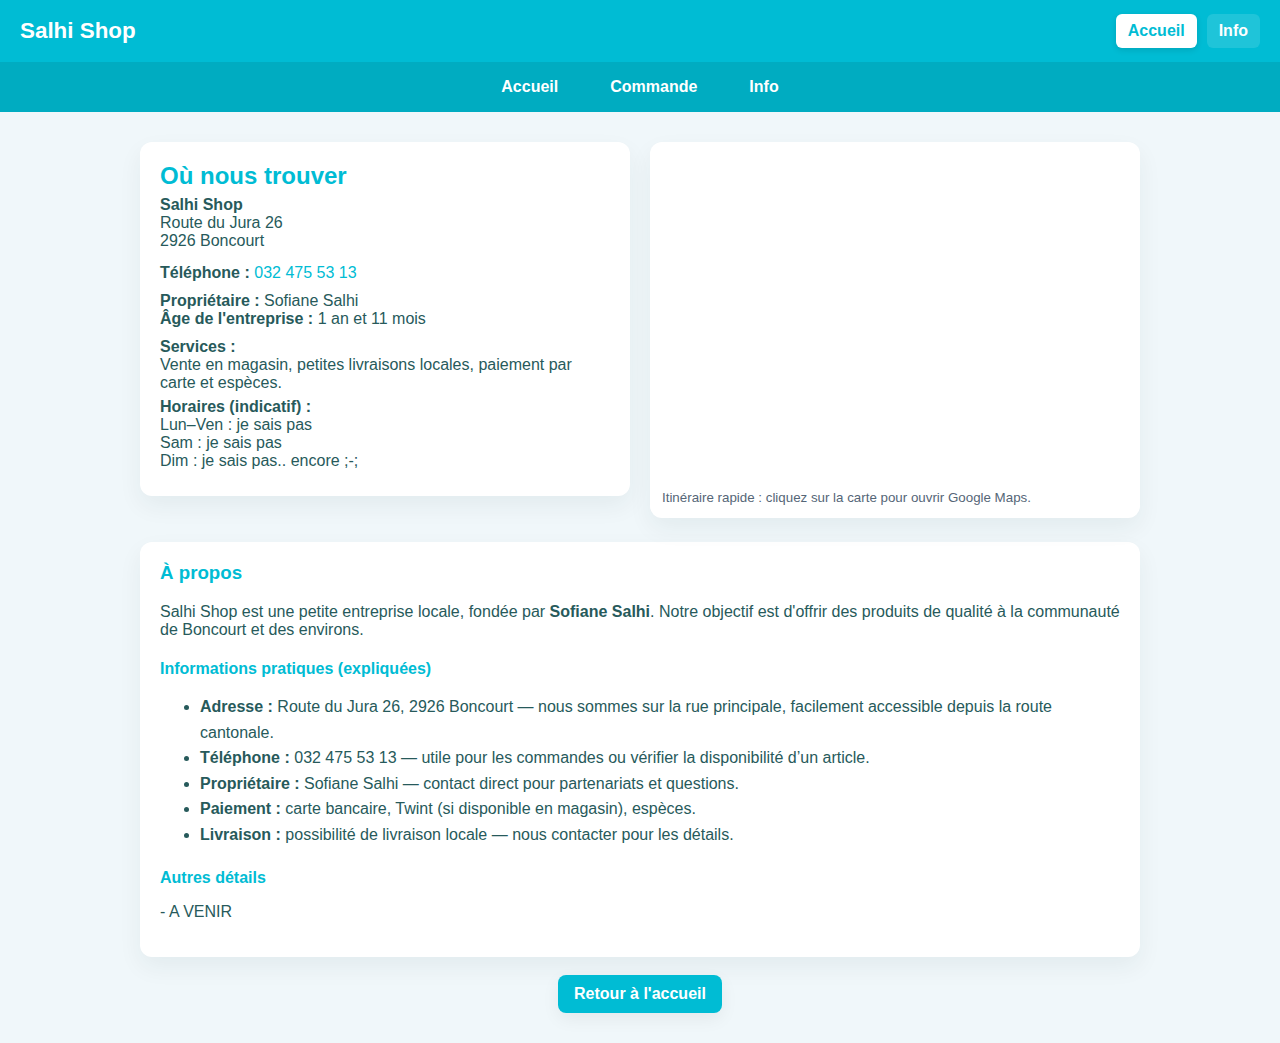
<file: info.html>
<!DOCTYPE html>
<html lang="fr">
<head>
  <meta charset="utf-8"/>
  <meta name="viewport" content="width=device-width,initial-scale=1"/>
  <title>Info - Salhi Shop</title>
</head>
<body style="margin:0;font-family:Arial,Helvetica,sans-serif;background:#f0f7fa;color:#03363a;">

  <!-- Header (même style que index) -->
  <header style="display:flex;justify-content:space-between;align-items:center;padding:14px 20px;background:#00bcd4;color:white;box-shadow:0 2px 6px rgba(0,0,0,0.12);">
    <h1 style="margin:0;font-size:1.4rem;">Salhi Shop</h1>

    <!-- zone user minimal (reste identique visuel) -->
    <div style="display:flex;align-items:center;gap:10px;">
      <a href="index.html" style="background:white;color:#00bcd4;padding:8px 12px;border-radius:6px;text-decoration:none;font-weight:700;box-shadow:0 2px 6px rgba(0,0,0,0.12);">Accueil</a>
      <a href="info.html" style="background:rgba(255,255,255,0.12);color:white;padding:8px 12px;border-radius:6px;text-decoration:none;font-weight:700;">Info</a>
    </div>
  </header>

  <!-- Barre secondaire (comme index) -->
  <nav style="display:flex;justify-content:center;gap:28px;padding:10px 0;background:#00acc1;font-weight:700;color:white;">
    <a href="index.html" style="color:white;text-decoration:none;padding:6px 12px;border-radius:8px;">Accueil</a>
    <a href="index.html#commandes" style="color:white;text-decoration:none;padding:6px 12px;border-radius:8px;">Commande</a>
    <a href="info.html" style="color:white;text-decoration:none;padding:6px 12px;border-radius:8px;">Info</a>
  </nav>

  <!-- Contenu principal -->
  <main style="display:flex;justify-content:center;align-items:flex-start;padding:30px 20px;">
    <div style="width:100%;max-width:1000px;">

      <!-- Carte + adresse -->
      <section style="display:flex;flex-wrap:wrap;gap:20px;">
        <div style="flex:1;min-width:300px;">
          <div style="background:white;padding:20px;border-radius:12px;box-shadow:0 10px 25px rgba(2,50,50,0.06);">
            <h2 style="color:#00bcd4;margin:0 0 6px 0;">Où nous trouver</h2>
            <p style="margin:6px 0 14px 0;color:#275a5b;">
              <strong>Salhi Shop</strong><br>
              Route du Jura 26<br>
              2926 Boncourt
            </p>

            <p style="margin:6px 0;color:#275a5b;">
              <strong>Téléphone :</strong> <a href="tel:+41324755313" style="color:#00bcd4;text-decoration:none;">032 475 53 13</a>
            </p>

            <p style="margin:10px 0;color:#275a5b;">
              <strong>Propriétaire :</strong> Sofiane Salhi<br>
              <strong>Âge de l'entreprise :</strong> <span id="companyAge">—</span>
            </p>

            <p style="margin:6px 0;color:#275a5b;">
              <strong>Services :</strong><br>
              Vente en magasin, petites livraisons locales, paiement par carte et espèces.
            </p>

            <p style="margin:6px 0;color:#275a5b;">
              <strong>Horaires (indicatif) :</strong><br>
              Lun–Ven : je sais pas<br>
              Sam : je sais pas<br>
              Dim : je sais pas.. encore ;-;
            </p>
          </div>
        </div>

        <!-- carte intégrée -->
        <div style="flex:1;min-width:300px;">
          <div style="background:white;border-radius:12px;overflow:hidden;box-shadow:0 10px 25px rgba(2,50,50,0.06);">
            <!-- Embed Google Maps via query (fonctionne sans API key pour simple affichage) -->
            <iframe
              width="100%"
              height="330"
              frameborder="0"
              style="border:0;"
              src="https://www.google.com/maps?q=Route+du+Jura+26,+2926+Boncourt&output=embed"
              allowfullscreen=""
              loading="lazy"></iframe>
            <div style="padding:12px;">
              <small style="color:#567;">Itinéraire rapide : cliquez sur la carte pour ouvrir Google Maps.</small>
            </div>
          </div>
        </div>
      </section>

      <!-- Histoire / infos supplémentaires -->
      <section style="margin-top:24px;">
        <div style="background:white;padding:20px;border-radius:12px;box-shadow:0 10px 25px rgba(2,50,50,0.06);">
          <h3 style="color:#00bcd4;margin-top:0;">À propos</h3>

          <p style="color:#275a5b;">
            Salhi Shop est une petite entreprise locale, fondée par <strong>Sofiane Salhi</strong>. 
            Notre objectif est d'offrir des produits de qualité à la communauté de Boncourt et des environs.
          </p>

          <h4 style="margin-bottom:6px;color:#00bcd4;">Informations pratiques (expliquées)</h4>
          <ul style="color:#275a5b;line-height:1.6;">
            <li><strong>Adresse :</strong> Route du Jura 26, 2926 Boncourt — nous sommes sur la rue principale, facilement accessible depuis la route cantonale.</li>
            <li><strong>Téléphone :</strong> 032 475 53 13 — utile pour les commandes ou vérifier la disponibilité d’un article.</li>
            <li><strong>Propriétaire :</strong> Sofiane Salhi — contact direct pour partenariats et questions.</li>
            <li><strong>Paiement :</strong> carte bancaire, Twint (si disponible en magasin), espèces.</li>
            <li><strong>Livraison :</strong> possibilité de livraison locale — nous contacter pour les détails.</li>
          </ul>

          <h4 style="margin-bottom:6px;color:#00bcd4;">Autres détails</h4>
          <p style="color:#275a5b;">
            - A VENIR
          </p>
        </div>
      </section>

      <!-- bouton retour -->
      <div style="margin-top:18px;text-align:center;">
        <a href="index.html" style="display:inline-block;background:#00bcd4;color:white;padding:10px 16px;border-radius:8px;text-decoration:none;font-weight:700;box-shadow:0 6px 18px rgba(0,0,0,0.06);">Retour à l'accueil</a>
      </div>

    </div>
  </main>

  <!-- Script pour calculer l'âge de l'entreprise (ex: fondée le 17 août 2024 → 1 an) -->
  <script>
    (function computeCompanyAge() {
      // Définit la date de création — modifie si différent
      const createdDate = new Date('2024-08-17T00:00:00'); // YYYY-MM-DD
      const now = new Date();

      // calcul années et mois
      let years = now.getFullYear() - createdDate.getFullYear();
      let months = now.getMonth() - createdDate.getMonth();

      if (months < 0) { years -= 1; months += 12; }

      // Affichage lisible
      const el = document.getElementById('companyAge');
      if (!el) return;

      if (years <= 0) {
        // si < 1 an -> afficher mois
        if (months <= 1) el.textContent = months + ' mois';
        else el.textContent = months + ' mois';
      } else {
        el.textContent = years + (years > 1 ? ' ans' : ' an') + (months ? ' et ' + months + ' mois' : '');
      }
    })();
  </script>

</body>
</html>
</file>
